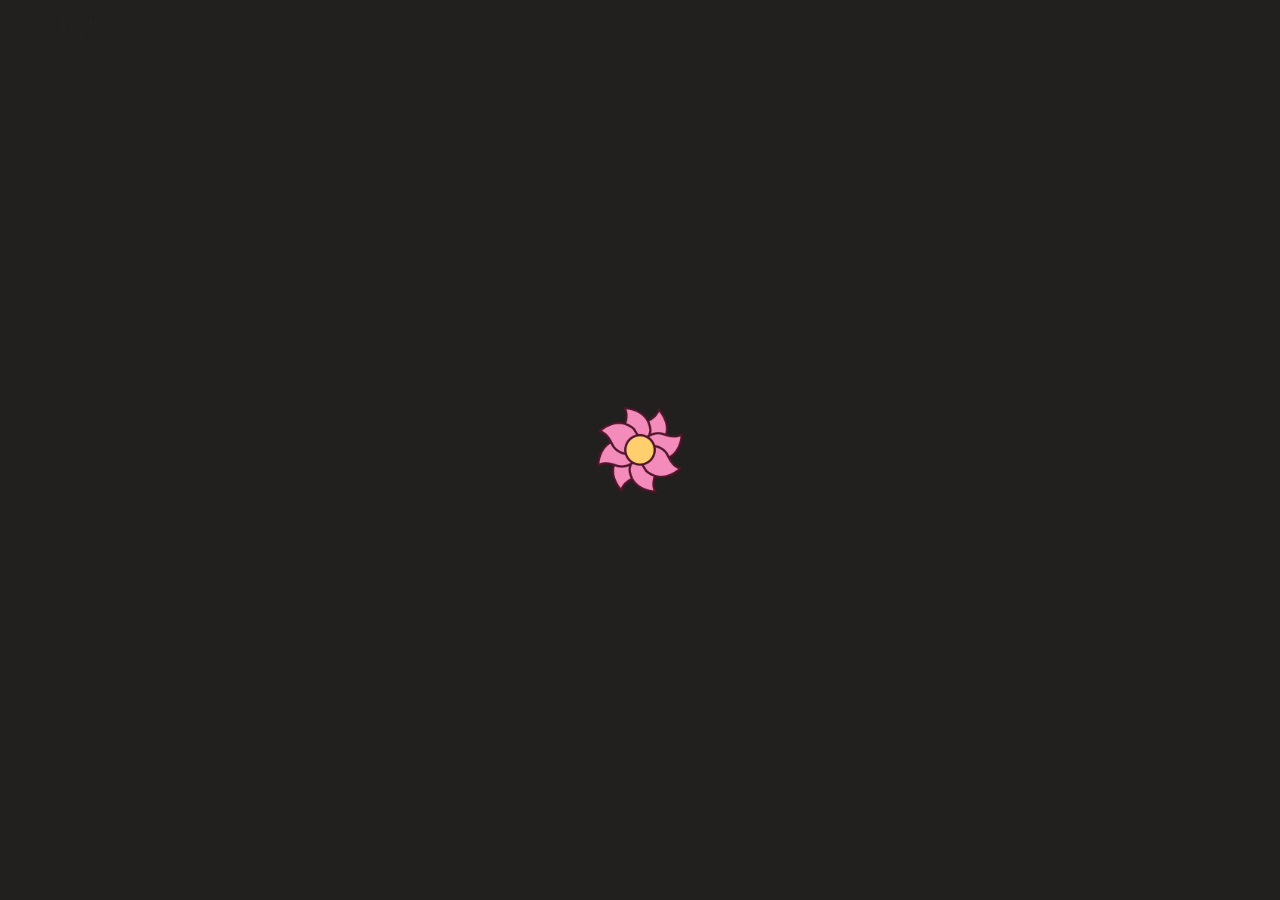
<file: index.html>
<!DOCTYPE html><html lang=zh-CN><head><meta charset=UTF-8><meta name=viewport content="width=device-width,initial-scale=1,maximum-scale=1,user-scalable=no,shrink-to-fit=no"><meta name=format-detection content="telephone=no"><meta name=description content=新年欢迎来共同见证，幸福时刻哟~ /><title>我们要结婚啦！张发亮&樊艳红</title><script src=http://res.wx.qq.com/open/js/jweixin-1.0.0.js></script><script type=text/javascript>!function(e){function t(){var e=o.clientWidth,t=o.clientHeight;if(e>768&&(e=768),a){var n=e/10;o.style.fontSize=n+"px",i.rem=n;var r=parseFloat(window.getComputedStyle(document.documentElement)["font-size"]);if(r!==n&&r>0&&Math.abs(r-n)>1){var l=n*n/r;o.style.fontSize=l+"px"}}if(m){var u=document.getElementById("J__style");u||((u=document.createElement("style")).id="J__style");var f,p;(f="height"===s?t/c:e/d).toFixed&&(f=f.toFixed(5)),p=".__z{zoom:"+f+"} ",p+=".__s{-webkit-transform: scale("+f+");transform: scale("+f+")}",u.innerHTML=p,document.getElementsByTagName("head")[0].appendChild(u)}}function n(){clearTimeout(r),r=setTimeout(t,100)}var r,i={},o=e.document.documentElement,a=!0,m=!0,s="width",d=750,c=1206;e.addEventListener("resize",function(){n()},!1),e.addEventListener("pageshow",function(e){e.persisted&&n()},!1),t(),a&&(i.refresh=t,i.rem2px=function(e){var t=parseFloat(e)*this.rem;return"string"==typeof e&&e.match(/rem$/)&&(t+="px"),t},i.px2rem=function(e){var t=parseFloat(e)/this.rem;return"string"==typeof e&&e.match(/px$/)&&(t+="rem"),t},e.remCalc=i)}(window)</script><link href=./css/app.css?3e3ad6 rel=stylesheet></head><body><div style=height:1px;overflow:hidden;position:absolute;top:-10px></div><audio autoplay preload loop=loop id=J_mp3 src="plugin/bg.mp3?t=29432"></audio><div id=o2_loading class=loading><div class=inner><i class=before></i> <i class=after></i></div><div class=text>loading</div></div><div id=o2_main class="main hide"><a href=javascript:; id=J_audio class="audio off"></a> <i id=J_next-arraw class=arraw></i><div class=slider><div class=slider-card><div class=inner><div class=card_border></div><div class=card_01></div><div class=card_02></div><div class=card_03></div><div class=card_04></div><div class=card_05></div><div class=card_06></div><div class=card_07></div><div class=card_08></div><div class=card_09></div><div class=card_10></div><div class=card_11></div><div class=card_12></div><div class=card_11_2></div><div class=card_12></div><div class=card_13></div><div class=card_13_2></div><div class=card_14></div><div class=card_15></div><div class=card_16></div><div class=card_16_2></div><div class=name1>张发亮</div><div class=name2>樊艳红</div><div class=month>腊月二十六</div><div class=date>星期天 上午 11:00</div></div></div><div class=slider-card><div class=card2_01></div><div class=card2_02></div><div class=card2_03></div><div class=card2_04></div><div class=card2_05><div></div></div><div class=card2_06></div><div class=card2_07></div><div class=card2_08></div><div class=card2_09></div><div class=card2_name>张发亮</div><div class=card2_10></div><div class=card2_11></div><div class=card2_12></div><div class=card2_13></div><div class=card2_14></div></div><div class=slider-card><div class=card2_01></div><div class=card2_02></div><div class=card2_03></div><div class=card2_04></div><div class=card2_05><div class=girl></div></div><div class=card2_06></div><div class=card2_07_2></div><div class=card2_08></div><div class=card2_09></div><div class=card2_name>樊艳红</div><div class=card2_10></div><div class=card2_11></div><div class=card2_12></div><div class=card2_13></div><div class=card2_14></div></div><div class=slider-card><div class=card4_border></div><div class=card4_01></div><div class=card4_02></div><div class=photo_4_1><div class=pin_l></div><div class=pin_r></div><div class="cont pic6"></div></div><div class=card4_04></div><div class=card4_05></div><div class=card4_06></div><div class=card4_06_01></div><div class=card4_06_02></div><div class=photo_4_2><div class=pin_l></div><div class=pin_r></div><div class="cont pic5"></div></div><div class=card4_07></div><div class=card4_08></div></div><div class=slider-card><div class=card5_01></div><div class=card5_02></div><div class=card5_03><div></div></div><div class=card5_04><div></div></div><div class=card5_05></div><div class=card5_06></div><div class=card5_07><div></div></div></div><div class=slider-card><div class=card6_border></div><div class=card6_01><div class=card6_name1>张发亮</div><div class=card6_name2>樊艳红</div></div><div class=card6_02></div><div class=card6_03></div><div class=map><img src=./img/map2.png alt=""><div class=site_name>中国庄寨</div></div><div class=card6_04><div class=flag1>2017<br/>12月27日</div><div class=flag2></div><div class=flag3>不见<br/>不散</div></div><div class=card6_05></div></div></div></div><script type=text/javascript src=./js/bundle.js?3e3ad6></script></body></html>
</file>
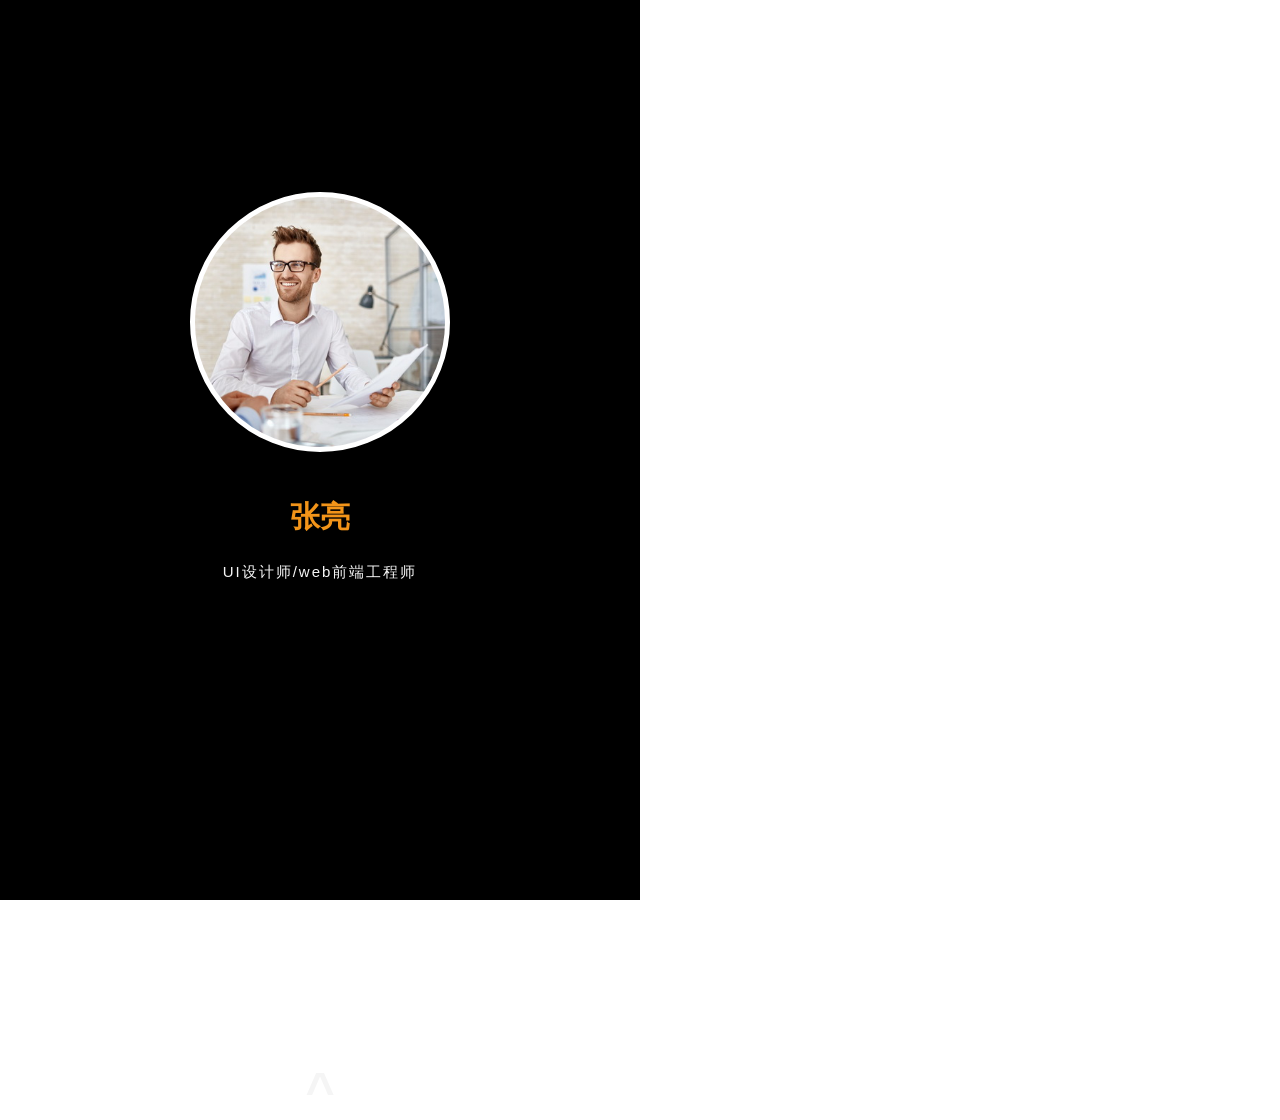
<file: cp/index.html>
<!DOCTYPE html>
<html lang="en">
<head>
    <meta charset="UTF-8">
    <meta name="viewport"
          content="width=device-width, user-scalable=no, initial-scale=1.0, maximum-scale=1.0, minimum-scale=1.0"/>
    <!--禁止浏览器自己把页面中的数字识别为电话号码-->
    <meta name="format-detection" content="telephone=no"/>
    <!--把苹果手机浏览器中的菜单栏工具栏隐藏-->
    <meta name="apple-mobile-web-app-capable" content="yes"/>

    <!--http://www.admin10000.com/document/6304.html-->
    <!--设置苹果手机到头后在下来出现的那个黑色背景框中的标题的-->
    <meta name="apple-mobile-web-app-title" content="标题">
    <title>个人简历</title>
    <link rel="stylesheet" href="css/index.css">
    <script type="text/javascript" src="js/index.js"></script>

</head>
<body>
 <div class="main">
     <ul class="list">
         <li>
             <div class="li1">
                 <div class="photo"></div>
                 <div class="name">张亮</div>
                 <div class="job">UI设计师/web前端工程师</div>
             </div>
             <div class="start">^</div>
         </li>
         <li>
             <div class="whiteliner"></div>
             <div class="twoCenter">
                 <div class="titleG"></div>
                 <div class="twoCenterRight">
                     <div class="centerLeft1">
                         <span class="shoolName1">毕业院校</span>
                         <span index="1" class="shoolName2">北京大学</span>
                     </div>
                     <div class="centerLeft2">
                         <span class="shoolName1">专业</span>
                         <span index="2"  class="shoolName2">前端工程师</span>
                     </div>
                     <div class="centerLeft3">
                         <span class="shoolName1">民族</span>
                         <span index="3"  class="shoolName2">汉</span>
                     </div>
                     <div class="centerLeft4">
                         <span class="shoolName1">手机</span>
                         <span index="4"  class="shoolName2"><lable style="color:white" >15764277163</lable></span>
                     </div>
                     <div class="centerLeft5">
                         <span class="shoolName1">邮箱</span>
                         <span index="5"  class="shoolName2">shinyzhang@163.com</span>
                     </div>
                     <div class="centerLeft6">
                         <span class="shoolName1">出生年月</span>
                         <span index="6"  class="shoolName2">1992.05.15</span>
                     </div>
                 </div>

             </div>
             <div class="start1">^</div>
         </li>
         <li>
             <div class="nblong">我的擅长</div>
             <div class="centerLong">
                 <div class="initLong">
                     <p class="shangchang">gulp</p>
                     <div>
                         <div class="outrtLong">
                             <p>80</p>
                             <div></div>
                         </div>

                     </div>
                 </div>
                 <div class="initLong">
                     <p class="shangchang">gulp</p>
                     <div>
                         <div class="outrtLong">
                             <p>80</p>
                             <div></div>
                         </div>

                     </div>
                 </div>
                 <div class="initLong">
                     <p class="shangchang">gulp</p>
                     <div>
                         <div class="outrtLong">
                             <p>80</p>
                             <div></div>
                         </div>

                     </div>
                 </div>
                 <div class="initLong">
                     <p class="shangchang">gulp</p>
                     <div>
                         <div class="outrtLong">
                             <p>80</p>
                             <div></div>
                         </div>

                     </div>
                 </div>
                 <div class="initLong">
                     <p class="shangchang">gulp</p>
                     <div>
                         <div class="outrtLong">
                             <p>80</p>
                             <div></div>
                         </div>

                     </div>
                 </div>
             </div>


         </li>
         <li>
             <div class="jobExprom">工作经历</div>
             <div class="jobExpromall">
                 <div class="jobExprom1">
                     <div class="jobExpromLeft">
                         <div class="flagLeft"></div>
                         <h3>2011年-2012年</h3>
                         <p>某公司设计</p>
                     </div>
                     <div class="jobExpromRight">
                      负责UI设计丶前端丶DM等的设计与简单的筹划工作
                     </div>
                 </div>
             </div>
             <div class="jobExpromall">
                 <div class="jobExprom1">
                     <div class="jobExpromLeft">
                         <div class="flagLeft"></div>
                         <h3>2011年-2012年</h3>
                         <p>某公司设计</p>
                     </div>
                     <div class="jobExpromRight">
                         负责UI设计丶前端丶DM等的设计与简单的筹划工作
                     </div>
                 </div>
             </div>
             <div class="jobExpromall">
                 <div class="jobExprom1">
                     <div class="jobExpromLeft">
                         <div class="flagLeft"></div>
                         <h3>2011年-2012年</h3>
                         <p>某公司设计</p>
                     </div>
                     <div class="jobExpromRight">
                         负责UI设计丶前端丶DM等的设计与简单的筹划工作
                     </div>
                 </div>
             </div>

         </li>
         <li>
             <div class="lastDiv">
                 <div class="phoneNumber"></div>
                 <div class="lookMe">
                     <div  class="lookMeInner">
                         <p> 看上我</p>
                         <p>就联系我吧</p>
                     </div>
                   </div>
                 <div class="callMe">一键拨号</div>
             </div>
         </li>
     </ul>
 </div>
</body>
</html>
</file>
<file: cp/css/index.css>
* {
    margin: 0;
    padding: 0;
    font-family: "\5FAE\8F6F\96C5\9ED1", Helvetica, sans-serif;
    font-size: 14px;
    color: #424242;
    -webkit-tap-highlight-color: rgba(0, 0, 0, 0);
    -webkit-touch-callout: none;
    -webkit-overflow-scrolling: touch;
    -webkit-text-size-adjust: 100%;
    -webkit-user-select: none;
}

header, footer, nav, section, figure, figcaption, aside, article {
    display: block;
}

html,body{
    height: 100%;
    width: 100%;
    font-size: 100px;
    overflow: hidden;
}
@media all and (max-width: 320px){
    html{
        font-size: 50px;

    }
}
@media all and (max-width: 480px){
    html{
        font-size: 75px;

    }
}
@media all and (max-width: 640px) {
    html {
        font-size: 100px;

    }
}
.main{
    height: 9.8rem;
    width: 6.4rem;

}
.list{
    width: 6.4rem;
    list-style: none;
}
.list li{
    position: absolute;
    top: 0;
    left: 0;
    color: whitesmoke;
    height: 100%;
    width: 6.4rem;
    z-index: 5;
    background: black;
    display: none;

}
.list li:nth-child(1){
    display: block;

}
.li1{
    transform-style: preserve-3D;
    margin: 30% auto 0;
    display: flex;
    flex-flow: column nowrap;
    align-items: center;
}

.zIndex{
    z-index: 11;
}

.photo{
    transition:  transform 1s;
    height: 2.5rem;
    width: 2.5rem;
    background: whitesmoke;
    border-radius: 50%;
    border: 0.05rem solid white;
    background: url("../imge/photo.jpg") no-repeat -0.55rem 0;
    background-size: 144% 100%;
    transform: translate(0,-1.2rem);
    transition: transform 1s;

}
#photo{

    transform: translate(0,0rem);


}

.name{
    height: 0.8rem;
    width: 2.2rem;
    line-height:  1.3rem;
    font-size: 0.3rem;
    text-align: center;
    color:#F29419;
    font-weight: bold;

}
.job{
    height: 0.8rem;
    width: 3rem;
    text-align: center;
    line-height:  0.8rem;
    font-size: 0.15rem;
    letter-spacing: 0.02rem;
    color: whitesmoke;
}
.start{
    width: 6.4rem;
    height: 0.5rem;
    position: relative;
    bottom: 0;
    color: whitesmoke;
    text-align: center;
    font-size: 0.5rem;
    font-weight: bold;
    top: 4.5rem;

}
#start{
    animation: start 2s infinite;
}
@keyframes start {
    0%{
        opacity: 0;
        transform: translate(0,-1.4rem);
    }
    50%{
        opacity: 1;
        transform: translate(0,-1.6rem);
    }
    100%{
        opacity: 0;
        transform: translate(0,-1.6rem);
    }

}
#text{
    animation: text 2s 1;
}
@keyframes text {
    0% {
        opacity: 0;
        transform: translate(-3.2rem,0rem);


    }
    100% {
        opacity: 1;
        transform: translate(0,0rem);
    }
}
#job{
    animation: job 2s 1;
}
@keyframes job {
    0%{
        transform: translate(3.2rem,0rem);
    }
    100%{
        transform: translate(0,0rem);
    }
    /* 0% {
         transform:rotateY(0deg) ;
        -webkit-transform:rotateY(0deg) ;

     }
     75%{
         transform:rotateY(90deg) ;
         -webkit-transform:rotateY(90deg);
     }
     100% {
         transform:rotateY(0deg) ;
         -webkit-transform:rotateY(0deg);
     }*/

}
.whiteliner{
    position: absolute;
    left: 1rem;
    height: 10%;
    width: 1px;
    background: white;
}
.twoCenter{
    width: 100%;
    height: 7rem;
    background: #373139;
    margin: 1.6rem auto;

}

.twoCenter .twoCenterRight div{
    position: relative;
    height: 0.9rem;
    width: 5.2rem;
    margin-top: 0.23rem;

}
.twoCenter .twoCenterRight{
    top:0rem;
    height: 7rem;
    width: 5.2rem;
    float: right;
}
.twoCenter .titleG{
    position: absolute;
    top: 1.9rem;
    left: 0.75rem;
    height: 0.5rem;
    width: 0.5rem;
    border-radius: 50%;
    background: #F29419;
}
.shoolName1 ,.shoolName2{
    display: block;
    width: 100%;
    float: left;
    height: 0.45rem;
    float: left;
    color: #9D6828;
    font-size: 0.26rem;
    text-indent: 0.3rem;
    text-decoration: none;
}
.shoolName2{
    display: block;
    width: 100%;
    float: left;
    height: 0.45rem;
    float: left;
    color: white;
    font-size: 0.28rem;
    vertical-align: bottom;
}
.shoolName2 label{
    color: white;
}
.shoolName2{
    transform: translate(5rem,0);
    -webkit-transform: translate(5rem,0);


}
#li2{
    transform: translate(0rem,0);
    -webkit-transform: translate(0rem,0);
}
#titleG{
    animation: scaleDiv 2s 2;
}
@keyframes   scaleDiv{
    0%{
        transform: scale(1.5);
    }
    100%{
        transform: scale(1);
    }

}
.start1{
    width: 6.4rem;
    height: 0.5rem;
    position: relative;
    bottom: 0;
    color: whitesmoke;
    text-align: center;
    font-size: 0.5rem;
    font-weight: bold;
    left: 0rem;
    top: -0.7rem;
}
#start1{
    animation: start1 2s infinite;
}
@keyframes start1 {
    0%{
        opacity: 0;
        transform: translate(0,-0.5rem);
    }
    50%{
        opacity: 1;
        transform: translate(0,-0.6rem);
    }
    100%{
        opacity: 0;
        transform: translate(0,-0.7rem);
    }

}

.nblong{
    width: 100%;
    font-size: 0.35rem;
    letter-spacing: 0.05rem;
    color: goldenrod;
    text-align: center;
    line-height: 2.5rem;
    height: 2.5rem;
    transform: translate(-5.2rem,0);

}

/*.outrtLong p{
    opacity: 0;
}*/

/*.outrtLong div{
    opacity: 0;
    transform: translate(-5.2rem,0);
}*/
.centerLong{
    height: 7rem;
   /* background: royalblue;*/
}
.initLong{
    margin:0.2rem auto;
    height: 1.2rem;;
    width: 80%;

}
@keyframes opcityP {
    0%{
        opacity: 0;
    }
    50%{
        opacity: 1;
    }
    100%{
        opacity: 0;
    }

}
#opcityP{
    animation: opcityP 1;
}
.initLong>p{
    width: 100%;
    float: left;
    background: black;
    width:100%;
    color: white;
    text-align:left;
    height: 0.7rem;
    line-height: 0.7rem;
}
.initLong>div{
    clear: both;
    height: 0.425rem;
}
.outrtLong {
    height: 0.425rem;
    background: white;
    border-radius: 0.1rem;
    width: 100%;
    float: left;
}
.outrtLong>p{
    text-align: center;
    line-height: 0.42rem;
    height: 0.425rem;
    width: 10%;
    float: left;
}
.outrtLong>div{
    position: relative;
    top: 0.13rem;
    left: 0.2rem;
    margin: auto;
    height: 0.2rem;
    background: goldenrod;
    border-radius: 0.2rem;
    width: 80%;
    float: left;
}
.jobExprom{
    height: 1.8rem;
    width: 100%;
    color: white;
    font-size: 0.4rem;
    line-height: 1.8rem;
    text-align: center;
}
.jobExpromall{
    width: 100%;
}
.jobExprom1,.jobExprom2,.jobExprom3{
    margin: 0.1rem auto;
    height: 2.5rem;
    width: 80%;
    color: white;
    font-size: 0.4rem;
    line-height: 2.5rem;
    text-align: center;
}
.jobExpromLeft{
    float: left;
    width: 100%;
    height: 1rem;
}
.jobExpromRight{
    margin-top: 0.25rem;
    width: 95%;
    text-indent: 0.15rem;
    height: 1rem;
    font-size: 0.25rem;
    line-height: 0.3rem;
    color: white;
    float: right;
    text-align: left;
}
.flagLeft{
    float: left;
    height: 100%;
    width: 5%;

    background: goldenrod;
}
.jobExpromLeft h3,.jobExpromLeft p{
    text-indent: 0.15rem;
    color: goldenrod;
    line-height: 0.3rem;
    font-size: 0.35rem;
    text-align: left;
    height: 50%;
    list-style: none;
    margin: 0;
    padding: 0;
    float: left;
    width: 80%;
}
.jobExpromLeft p{
    display: block;
    height: 50%;
    vertical-align: bottom;
    color: white;
    font-size: 0.3rem;
    line-height: 0.7rem;
}
.lastDiv{
    height: 5.8rem;
    width: 90%;
    margin:2.4rem auto;

}
.phoneNumber{
    height: 2rem;
    width: 2rem;
    margin:  auto;
    background: hotpink;
    border-radius: 50%;
    margin-bottom: 0.4rem;
}
.lookMeInner p{
    font-size: 0.35rem;
    margin-top: 0.2rem;
    /*   line-height: 2.5rem;*/
    text-align: center;
    color: goldenrod;
}
.lookMe{
    height: 2rem;
    width: 2.5rem;
    margin: auto;



}
.callMe{
    height: 0.5rem;
    width: 2.5rem;
    letter-spacing: 0.05rem;
    background: goldenrod;
    margin: auto;
    color: white;
    font-size: 0.2rem;
    line-height: 0.5rem;
    text-align: center;

}
</file>
